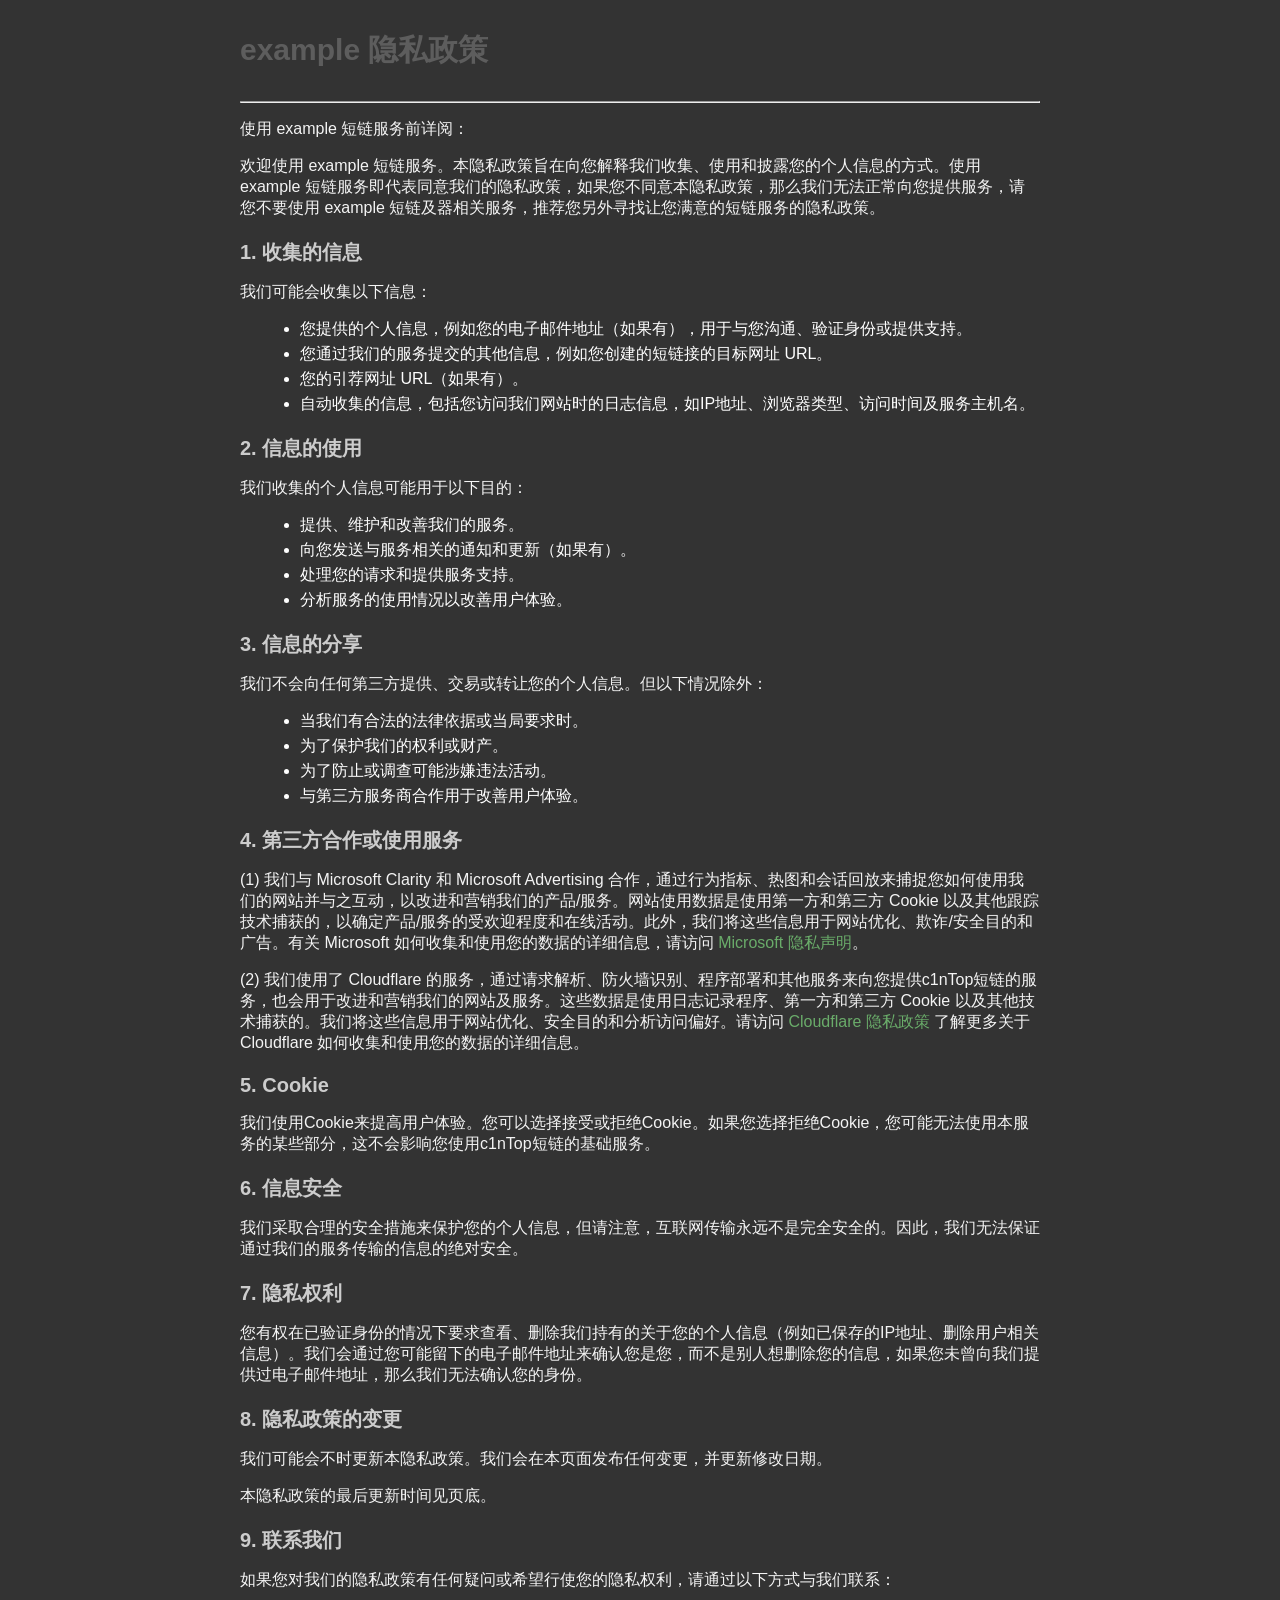
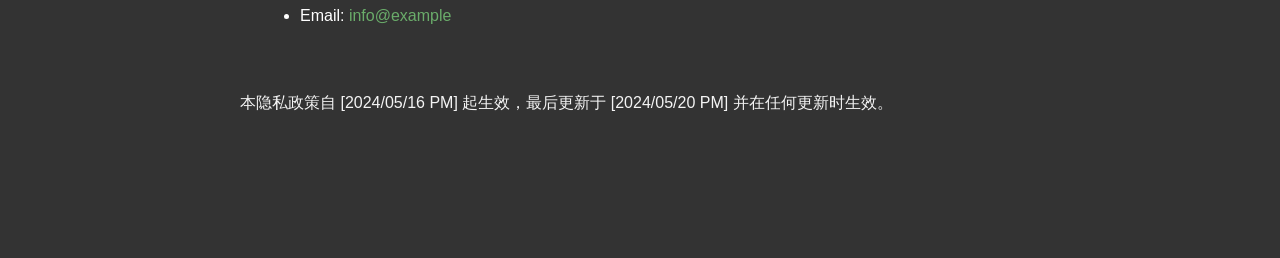
<file: pages/privacy-policy.html>
<!DOCTYPE html>
<html lang="zh-CN">
<head>
    <meta charset="UTF-8" />
    <link rel="icon" href="/logo.ico" />
    <title>example 短链|隐私政策</title>
    <meta name="viewport" content="width=device-width, initial-scale=1.0" />
    <link rel="canonical" href="https://example.com/pages/privacy-policy" />
    <meta name="description" content="example短链的隐私政策页面" />
    <meta name="keywords" content="example隐私政策, 用户隐私政策, 隐私政策" />
    <meta name="twitter:card" content="summary">
    <meta name="twitter:title" content="example 短链的隐私政策" />
    <meta name="twitter:description" content="本页面解释了我们收集、使用和保护您的个人信息的方式。" />

    <!-- og Meta -->
    <meta property="og:type" value="website" />
    <meta property="og:title" value="example 短链|隐私政策" />
    <meta property="og:description" value="example短链的隐私政策页面。" />
    <meta property="og:url" value="https://example.com/pages/privacy-policy" />
    <meta property="og:image:width" value="64" />
    <meta property="og:image:height" value="64" />
    <meta property="og:image" value="https://example.com/logo.png" />
    <meta property="og:image:alt" value="example Logo" />
    <!-- End og Meta -->

    <!-- Twitter Meta -->
    <meta name="twitter:card" value="summary" />
    <meta name="twitter:title" value="example 短链" />
    <meta name="twitter:description" value="一个提供免费的短网址服务的短链。" />
    <meta name="twitter:image" value="https://example.com/logo.png" />
    <meta name="twitter:image:alt" value="example Logo" />
    <!-- End Twitter Meta -->

    <style>
        ::-webkit-scrollbar {
            width: 10px;
        }

        ::-webkit-scrollbar-track {
            background: linear-gradient(to bottom, #fcf6f5, #eadedb);
        }

        ::-webkit-scrollbar-thumb {
            border-radius: 3px;
            background-color: #8eae9a;
            border: 2px solid #f3f3f3;
        }

        ::-webkit-scrollbar-thumb:hover {
            background-color: #7a9484;
        }

        ::selection {
            background-color: #d1e9d1;
            color: #111;
        }

        body {
            font-family: sans-serif;
            background: #333;
            margin: 30px;
        }

        h1 {
            color: #bebebe;
            font-size: 30px;
            font-weight: 300;
            font-weight: bold;
            margin-bottom: 30px;
            opacity: 0.3;
        }

        h2 {
            color: #ccc;
            font-size: 20px;
            font-weight: bold;
            margin-top: 20px;
            margin-bottom: 8px;
        }

        p {
            color: #f4f4f4;
            margin-bottom: 6px;
        }

        ul {
            color: #fff;
            margin-left: 20px;
        }

        li {
            margin-bottom: 4px;
        }

        a {
            text-decoration: none;
            color: #6aac6a;
            position: relative;
        }

        a::after {
            content: '';
            display: inline-block;
            width: 100%;
            border-bottom: 1px solid;
            position: absolute;
            color: #666;
            left: 0;
            bottom: -2px;
            opacity: 0;
            transition: opacity 0.3s;
        }

        a:hover::after {
            opacity: 1;
        }

        .container {
            max-width: 800px;
            margin: 0 auto;
        }

        @media (max-width: 767px) {
            body {
                margin: 20px;
            }
        }

        @media (max-width: 460px) {
            h1 {
                font-size: 20px;
            }

            h2 {
                font-size: 18px;
            }

            p {
                font-size: 14px;
            }

            ul {
                font-size: 14px;
            }
        }
    </style>
</head>
<body>
    <div class="container">
        <h1>example 隐私政策</h1>

        <hr>

        <p>使用 example 短链服务前详阅：</p>
        <p>欢迎使用 example 短链服务。本隐私政策旨在向您解释我们收集、使用和披露您的个人信息的方式。使用 example 短链服务即代表同意我们的隐私政策，如果您不同意本隐私政策，那么我们无法正常向您提供服务，请您不要使用 example 短链及器相关服务，推荐您另外寻找让您满意的短链服务的隐私政策。</p>

        <h2>1. 收集的信息</h2>
        <p>我们可能会收集以下信息：</p>
        <ul>
            <li>您提供的个人信息，例如您的电子邮件地址（如果有），用于与您沟通、验证身份或提供支持。</li>
            <li>您通过我们的服务提交的其他信息，例如您创建的短链接的目标网址 URL。</li>
            <li>您的引荐网址 URL（如果有）。</li>
            <li>自动收集的信息，包括您访问我们网站时的日志信息，如IP地址、浏览器类型、访问时间及服务主机名。</li>
        </ul>

        <h2>2. 信息的使用</h2>
        <p>我们收集的个人信息可能用于以下目的：</p>
        <ul>
            <li>提供、维护和改善我们的服务。</li>
            <li>向您发送与服务相关的通知和更新（如果有）。</li>
            <li>处理您的请求和提供服务支持。</li>
            <li>分析服务的使用情况以改善用户体验。</li>
        </ul>

        <h2>3. 信息的分享</h2>
        <p>我们不会向任何第三方提供、交易或转让您的个人信息。但以下情况除外：</p>
        <ul>
            <li>当我们有合法的法律依据或当局要求时。</li>
            <li>为了保护我们的权利或财产。</li>
            <li>为了防止或调查可能涉嫌违法活动。</li>
            <li>与第三方服务商合作用于改善用户体验。</li>
        </ul>

        <h2>4. 第三方合作或使用服务</h2>
        <p>(1) 我们与 Microsoft Clarity 和 Microsoft Advertising 合作，通过行为指标、热图和会话回放来捕捉您如何使用我们的网站并与之互动，以改进和营销我们的产品/服务。网站使用数据是使用第一方和第三方
            Cookie 以及其他跟踪技术捕获的，以确定产品/服务的受欢迎程度和在线活动。此外，我们将这些信息用于网站优化、欺诈/安全目的和广告。有关 Microsoft 如何收集和使用您的数据的详细信息，请访问 <a
            href="https://privacy.microsoft.com/privacystatement" rel="nofollow noreferrer" target="_blank">Microsoft 隐私声明</a>。
        </p>
        <p>(2) 我们使用了 Cloudflare 的服务，通过请求解析、防火墙识别、程序部署和其他服务来向您提供c1nTop短链的服务，也会用于改进和营销我们的网站及服务。这些数据是使用日志记录程序、第一方和第三方
            Cookie 以及其他技术捕获的。我们将这些信息用于网站优化、安全目的和分析访问偏好。请访问 <a
            href="https://www.cloudflare.com/privacypolicy" rel="nofollow noreferrer" target="_blank">Cloudflare 隐私政策</a> 了解更多关于
            Cloudflare 如何收集和使用您的数据的详细信息。
        </p>

        <h2>5. Cookie</h2>
        <p>我们使用Cookie来提高用户体验。您可以选择接受或拒绝Cookie。如果您选择拒绝Cookie，您可能无法使用本服务的某些部分，这不会影响您使用c1nTop短链的基础服务。</p>

        <h2>6. 信息安全</h2>
        <p>我们采取合理的安全措施来保护您的个人信息，但请注意，互联网传输永远不是完全安全的。因此，我们无法保证通过我们的服务传输的信息的绝对安全。</p>

        <h2>7. 隐私权利</h2>
        <p>您有权在已验证身份的情况下要求查看、删除我们持有的关于您的个人信息（例如已保存的IP地址、删除用户相关信息）。我们会通过您可能留下的电子邮件地址来确认您是您，而不是别人想删除您的信息，如果您未曾向我们提供过电子邮件地址，那么我们无法确认您的身份。</p>

        <h2>8. 隐私政策的变更</h2>
        <p>我们可能会不时更新本隐私政策。我们会在本页面发布任何变更，并更新修改日期。</p>
        <p>本隐私政策的最后更新时间见页底。</p>

        <h2>9. 联系我们</h2>
        <p>如果您对我们的隐私政策有任何疑问或希望行使您的隐私权利，请通过以下方式与我们联系：</p>
        <ul>
            <li>Email: <a href="mailto:info@example">info@example</a></li>
        </ul>

        <br><br>

        <p>本隐私政策自 [2024/05/16 PM] 起生效，最后更新于 [2024/05/20 PM] 并在任何更新时生效。</p>
    </div>

    <br><br><br><br><br><br>

    <script src="/asset/js/web_console.js" defer></script>
</body>
</html>
</file>
